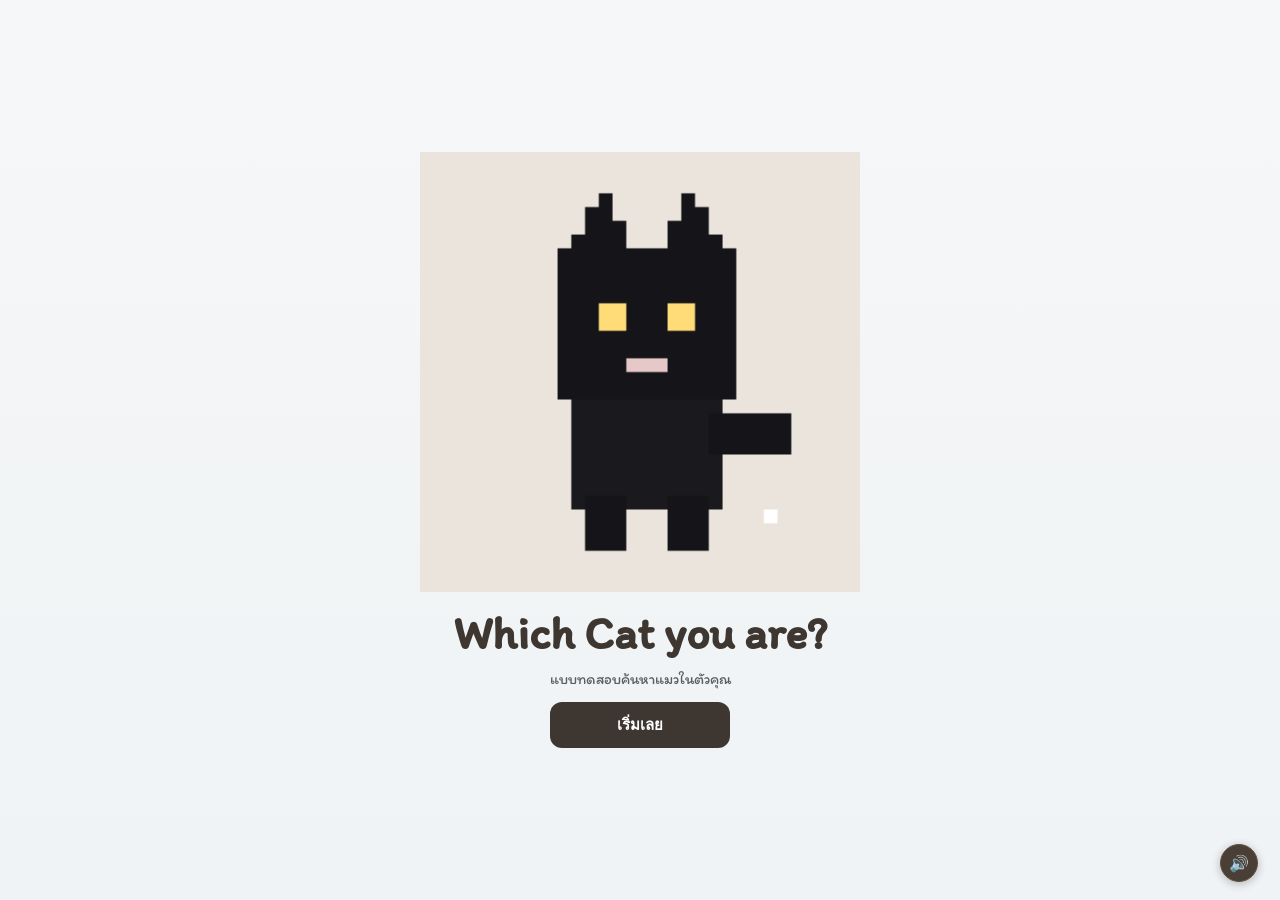
<file: index.html>
<!doctype html>
<html lang="th">
<head>
  <meta charset="UTF-8" />
  <meta name="viewport" content="width=device-width, initial-scale=1.0" />
  <title>Which Cat you are?</title>
  <link rel="stylesheet" href="style.css" />
</head>
<body>
  <div class="wrap wrap-landing" id="mainWrap">
    <section class="landing page-section page-visible" id="landing">
      <img class="landing-image" src="assets/cats/cover.gif" alt="Reborn as a cat" />
      <h2 class="landing-title">Which Cat you are? </h2>
      <p class="landing-sub">แบบทดสอบค้นหาแมวในตัวคุณ</p>
      <button class="start-btn" id="startBtn">เริ่มเลย</button>
    </section>

    <!-- ── Intro Story 0: บทนำ ── -->
    <section class="intro-wrap" id="introStory" style="display:none;">
      <div class="intro-card">
        <svg id="introCat0" width="72" height="67" viewBox="0 0 14 13" xmlns="http://www.w3.org/2000/svg" style="display:block;margin:0 auto 12px;image-rendering:pixelated;animation:pawBounce 1.6s ease-in-out infinite;cursor:pointer;">
          <rect x="1" y="0" width="2" height="2" fill="#1a1a1a"/>
          <rect x="11" y="0" width="2" height="2" fill="#1a1a1a"/>
          <rect x="1" y="1" width="12" height="1" fill="#1a1a1a"/>
          <rect x="0" y="2" width="14" height="5" fill="#1a1a1a"/>
          <rect x="1" y="7" width="12" height="1" fill="#1a1a1a"/>
          <rect x="2" y="3" width="2" height="2" fill="#FCF7DF"/>
          <rect x="10" y="3" width="2" height="2" fill="#FCF7DF"/>
          <rect x="6" y="5" width="2" height="1" fill="#f4a0a0"/>
          <rect x="2" y="8" width="10" height="3" fill="#1a1a1a"/>
          <rect x="2" y="11" width="2" height="2" fill="#1a1a1a"/>
          <rect x="10" y="11" width="2" height="2" fill="#1a1a1a"/>
          <rect x="12" y="7" width="1" height="3" fill="#1a1a1a"/>
          <rect x="13" y="6" width="1" height="2" fill="#1a1a1a"/>
        </svg>
        <p class="intro-story">
          เฮ้... ได้ยินมาว่า<br>
          มีแมวตัวนึงซ่อนอยู่ในตัวของเธอ
        </p>
        <button class="intro-next-btn" id="introStoryBtn">ต่อไป →</button>
      </div>
    </section>

    <!-- ── Intro Story 1: ถามชื่อ ── -->
    <section class="intro-wrap" id="introName" style="display:none;">
      <div class="intro-card">
        <svg id="introCat1" width="72" height="67" viewBox="0 0 14 13" xmlns="http://www.w3.org/2000/svg" style="display:block;margin:0 auto 12px;image-rendering:pixelated;animation:pawBounce 1.6s ease-in-out infinite;cursor:pointer;">
          <rect x="1" y="0" width="2" height="2" fill="#1a1a1a"/>
          <rect x="11" y="0" width="2" height="2" fill="#1a1a1a"/>
          <rect x="1" y="1" width="12" height="1" fill="#1a1a1a"/>
          <rect x="0" y="2" width="14" height="5" fill="#1a1a1a"/>
          <rect x="1" y="7" width="12" height="1" fill="#1a1a1a"/>
          <rect x="2" y="3" width="2" height="2" fill="#FCF7DF"/>
          <rect x="10" y="3" width="2" height="2" fill="#FCF7DF"/>
          <rect x="6" y="5" width="2" height="1" fill="#f4a0a0"/>
          <rect x="2" y="8" width="10" height="3" fill="#1a1a1a"/>
          <rect x="2" y="11" width="2" height="2" fill="#1a1a1a"/>
          <rect x="10" y="11" width="2" height="2" fill="#1a1a1a"/>
          <rect x="12" y="7" width="1" height="3" fill="#1a1a1a"/>
          <rect x="13" y="6" width="1" height="2" fill="#1a1a1a"/>
        </svg>
        <p class="intro-story">
          แต่ก่อนจะรู้ว่ามันคือแมวแบบไหน<br>
          ขอถามหน่อยนะ
        </p>
        <span class="intro-name-label">เธอชื่ออะไรน้า?</span>
        <input class="intro-name-input" id="nameInput" type="text" placeholder="พิมพ์ชื่อเลย..." maxlength="30" autocomplete="off" />
        <button class="intro-next-btn" id="introNextBtn" disabled>ต่อไป →</button>
      </div>
    </section>

    <!-- ── Intro Story 2: ทักทาย (ชื่อ + ประโยคแรก) ── -->
    <section class="intro-wrap" id="introGreet" style="display:none;">
      <div class="intro2-card">
        <svg id="introCat2" width="72" height="67" viewBox="0 0 14 13" xmlns="http://www.w3.org/2000/svg" style="display:block;margin:0 auto 12px;image-rendering:pixelated;animation:pawBounce 1.6s ease-in-out infinite;cursor:pointer;">
          <rect x="1" y="0" width="2" height="2" fill="#1a1a1a"/>
          <rect x="11" y="0" width="2" height="2" fill="#1a1a1a"/>
          <rect x="1" y="1" width="12" height="1" fill="#1a1a1a"/>
          <rect x="0" y="2" width="14" height="5" fill="#1a1a1a"/>
          <rect x="1" y="7" width="12" height="1" fill="#1a1a1a"/>
          <rect x="2" y="3" width="2" height="2" fill="#FCF7DF"/>
          <rect x="10" y="3" width="2" height="2" fill="#FCF7DF"/>
          <rect x="6" y="5" width="2" height="1" fill="#f4a0a0"/>
          <rect x="2" y="8" width="10" height="3" fill="#1a1a1a"/>
          <rect x="2" y="11" width="2" height="2" fill="#1a1a1a"/>
          <rect x="10" y="11" width="2" height="2" fill="#1a1a1a"/>
          <rect x="12" y="7" width="1" height="3" fill="#1a1a1a"/>
          <rect x="13" y="6" width="1" height="2" fill="#1a1a1a"/>
        </svg>
        <div class="intro2-name" id="greetName"></div>
        <p class="intro2-text">
          ชื่อเพราะดีนะ ✨<br><br>
          เราคือแมวสักตัวนึงของเธอเอง<br>
          ยินดีที่ได้รู้จักนะ
        </p>
        <button class="intro-next-btn" id="introGreetBtn">ต่อไป →</button>
      </div>
    </section>

    <!-- ── Intro Story 3: ว่ากันว่า ── -->
    <section class="intro-wrap" id="introGreet2" style="display:none;">
      <div class="intro2-card">
        <svg id="introCat3" width="72" height="67" viewBox="0 0 14 13" xmlns="http://www.w3.org/2000/svg" style="display:block;margin:0 auto 12px;image-rendering:pixelated;animation:pawBounce 1.6s ease-in-out infinite;cursor:pointer;">
          <rect x="1" y="0" width="2" height="2" fill="#1a1a1a"/>
          <rect x="11" y="0" width="2" height="2" fill="#1a1a1a"/>
          <rect x="1" y="1" width="12" height="1" fill="#1a1a1a"/>
          <rect x="0" y="2" width="14" height="5" fill="#1a1a1a"/>
          <rect x="1" y="7" width="12" height="1" fill="#1a1a1a"/>
          <rect x="2" y="3" width="2" height="2" fill="#FCF7DF"/>
          <rect x="10" y="3" width="2" height="2" fill="#FCF7DF"/>
          <rect x="6" y="5" width="2" height="1" fill="#f4a0a0"/>
          <rect x="2" y="8" width="10" height="3" fill="#1a1a1a"/>
          <rect x="2" y="11" width="2" height="2" fill="#1a1a1a"/>
          <rect x="10" y="11" width="2" height="2" fill="#1a1a1a"/>
          <rect x="12" y="7" width="1" height="3" fill="#1a1a1a"/>
          <rect x="13" y="6" width="1" height="2" fill="#1a1a1a"/>
        </svg>
        <p class="intro2-text">
          ว่ากันว่าทุกคนมีแมวในตัว<br>
          บางทีเธอเองอาจจะยังไม่รู้จักมันเลย
        </p>
        <button class="intro-next-btn" id="introGreet2Btn">ต่อไป →</button>
      </div>
    </section>

    <!-- ── Intro Story 4: ปูเรื่อง + เริ่มเลย ── -->
    <section class="intro-wrap" id="introGreet3" style="display:none;">
      <div class="intro2-card">
        <svg id="introCat4" width="72" height="67" viewBox="0 0 14 13" xmlns="http://www.w3.org/2000/svg" style="display:block;margin:0 auto 12px;image-rendering:pixelated;animation:pawBounce 1.6s ease-in-out infinite;cursor:pointer;">
          <rect x="1" y="0" width="2" height="2" fill="#1a1a1a"/>
          <rect x="11" y="0" width="2" height="2" fill="#1a1a1a"/>
          <rect x="1" y="1" width="12" height="1" fill="#1a1a1a"/>
          <rect x="0" y="2" width="14" height="5" fill="#1a1a1a"/>
          <rect x="1" y="7" width="12" height="1" fill="#1a1a1a"/>
          <rect x="2" y="3" width="2" height="2" fill="#FCF7DF"/>
          <rect x="10" y="3" width="2" height="2" fill="#FCF7DF"/>
          <rect x="6" y="5" width="2" height="1" fill="#f4a0a0"/>
          <rect x="2" y="8" width="10" height="3" fill="#1a1a1a"/>
          <rect x="2" y="11" width="2" height="2" fill="#1a1a1a"/>
          <rect x="10" y="11" width="2" height="2" fill="#1a1a1a"/>
          <rect x="12" y="7" width="1" height="3" fill="#1a1a1a"/>
          <rect x="13" y="6" width="1" height="2" fill="#1a1a1a"/>
        </svg>
        <p class="intro2-text">
          วันนี้เราเลยมีคำถามสั้นๆ มาลองค้นหาแมวในตัวเธอกัน<br><br>
          ลองตอบตามความรู้สึกเลยนะ<br>
          <em>แมวในตัวเธอรู้คำตอบอยู่แล้ว 🐾</em>
        </p>
        <button class="intro-start-btn" id="introStartBtn">พร้อมแล้ว! เริ่มเลย</button>
      </div>
    </section>

    <section class="head" id="quizHead" style="display:none;">
      <div class="progress">
        <div class="bar" id="bar">
          <div class="cat-runner" id="catRunner">
            <svg viewBox="0 0 12 12" xmlns="http://www.w3.org/2000/svg">
              <g>
                <!-- หู -->
                <rect x="1" y="0" width="2" height="2" fill="#1a1a1a"/>
                <rect x="9" y="0" width="2" height="2" fill="#1a1a1a"/>
                <!-- หัวกลม -->
                <rect x="1" y="1" width="10" height="1" fill="#1a1a1a"/>
                <rect x="0" y="2" width="12" height="6" fill="#1a1a1a"/>
                <rect x="1" y="8" width="10" height="1" fill="#1a1a1a"/>
                <!-- ตา -->
                <rect x="2" y="4" width="2" height="2" fill="#f5c842"/>
                <rect x="8" y="4" width="2" height="2" fill="#f5c842"/>
                <!-- จมูก/ปาก -->
                <rect x="5" y="6" width="2" height="1" fill="#A79A8A"/>
              </g>
            </svg>
          </div>
        </div>
      </div>
    </section>

    <section class="card" id="quizCard" style="display:none;">
      <div class="q-no" id="qNo"></div>
      <h2 class="q-title" id="qTitle"></h2>

      <!-- อนาคต: ถ้าข้อไหนมีรูป ใส่ path ใน data.image -->
      <img id="qImage" class="question-image" alt="question image" />

      <div id="options"></div>

      <div class="actions">
        <button class="btn btn-back" id="backBtn">ย้อนกลับ</button>
        <button class="btn btn-next" id="nextBtn" disabled>ถัดไป</button>
      </div>
    </section>

    <section id="result" class="result"></section>
  </div>

  <!-- 🐾 Floating particles -->
  <canvas id="particleCanvas" style="position:fixed;inset:0;pointer-events:none;z-index:0;opacity:0.5;"></canvas>
  <div class="popup-overlay" id="catPopup" style="display:none;">
    <div class="popup-window">
      <div class="popup-titlebar">
        <div class="popup-titlebar-left">
          <div class="popup-titlebar-btn">□</div>
          <span>猫のメッセージ</span>
        </div>
        <div style="display:flex;gap:3px;">
          <div class="popup-titlebar-btn">－</div>
          <div class="popup-titlebar-btn">✕</div>
        </div>
      </div>
      <div class="popup-body">
        <p>あなたは猫を受け取りました</p>
        <p class="popup-sub">You have received a cat.</p>
        <svg id="popupCatSvg" width="72" height="67" viewBox="0 0 14 13" xmlns="http://www.w3.org/2000/svg" style="display:block;margin:8px auto 4px;image-rendering:pixelated;animation:popupCatFloat 1.8s ease-in-out infinite;cursor:pointer;">
          <!-- หู -->
          <rect x="1" y="0" width="2" height="2" fill="#1a1a1a"/>
          <rect x="11" y="0" width="2" height="2" fill="#1a1a1a"/>
          <!-- หัว -->
          <rect x="1" y="1" width="12" height="1" fill="#1a1a1a"/>
          <rect x="0" y="2" width="14" height="5" fill="#1a1a1a"/>
          <rect x="1" y="7" width="12" height="1" fill="#1a1a1a"/>
          <!-- ตา -->
          <rect x="2" y="3" width="2" height="2" fill="#FCF7DF"/>
          <rect x="10" y="3" width="2" height="2" fill="#FCF7DF"/>
          <!-- จมูก -->
          <rect x="6" y="5" width="2" height="1" fill="#f4a0a0"/>
          <!-- ลำตัว -->
          <rect x="2" y="8" width="10" height="3" fill="#1a1a1a"/>
          <!-- ขา -->
          <rect x="2" y="11" width="2" height="2" fill="#1a1a1a"/>
          <rect x="10" y="11" width="2" height="2" fill="#1a1a1a"/>
          <!-- หาง -->
          <rect x="12" y="7" width="1" height="3" fill="#1a1a1a"/>
          <rect x="13" y="6" width="1" height="2" fill="#1a1a1a"/>
        </svg>
        <br>
        <button class="popup-ok" id="popupOkBtn">Ok</button>
      </div>
    </div>
  </div>
  <canvas id="sparkleCanvas" style="position:fixed;inset:0;pointer-events:none;z-index:1000;"></canvas>
  <script src="main.js"></script>
</body>
</html>
</file>
<file: style.css>
@import url('https://fonts.googleapis.com/css2?family=Itim&display=swap');
    :root{
      --blue:#ffffff;
      --taupe:#A79A8A;
      --cream:#FCF7DF;
      --dark:#3E3630;
      --bg:#f3f5f6;
      --card:#ffffff;
      --line:#e6e8ea;
    }
    *{box-sizing:border-box}
    body{
      margin:0;
      font-family:"Itim",sans-serif;
      background:var(--bg);
      color:var(--dark);
    }
    .wrap{
      max-width:760px;
      margin:0 auto;
      padding:0 16px 48px;
      min-height:100vh;
      display:flex;
      flex-direction:column;
      justify-content:center;
      position:relative;
      z-index:1;
    }
    .wrap-landing{
      max-width:none;
      margin:0;
      padding:0;
      min-height:100vh;
      display:flex;
      align-items:center;
      justify-content:center;
      background:linear-gradient(180deg,#f5f7f8 0%, #f3f5f6 40%, #eff3f5 100%);
    }
    .head{
      background:transparent;
      border:none;
      border-radius:0;
      padding:0 0 14px 0;
      margin-bottom:0;
    }
    h1{
      margin:0 0 6px;
      font-family:"Itim","Noto Sans Thai",sans-serif;
      font-size:24px;
      letter-spacing:.2px;
    }
    .small{margin:0;color:#5b534d;font-size:14px}
    .meta{
      display:flex;
      justify-content:space-between;
      align-items:center;
      gap:10px;
      margin-top:10px;
    }
    .chip{
      background:#fff;
      border:1px solid #ebe6d5;
      border-radius:999px;
      padding:5px 10px;
      font-size:12px;
    }
    .progress{
      margin-top:0;
      height:10px;
      background:#eceff1;
      border-radius:999px;
      overflow:visible;
      flex:1;
      max-width:320px;
      margin:0 auto;
      position:relative;
    }
    .bar{
      width:0%;
      height:100%;
      background:var(--taupe);
      border-radius:999px;
      transition:width .4s cubic-bezier(.4,0,.2,1);
      position:relative;
      overflow:visible;
    }
    /* ====== pixel cat runner ====== */
    .cat-runner{
      position:absolute;
      right:-16px;
      top:50%;
      transform:translateY(-35%);
      width:36px;
      height:36px;
      pointer-events:none;
      z-index:10;
      image-rendering:pixelated;
      animation:catBounce .45s steps(2,end) infinite;
    }
    .cat-runner svg{
      width:100%;
      height:100%;
      image-rendering:pixelated;
    }
    @keyframes catBounce{
      0%,100%{ transform:translateY(-35%); }
      50%    { transform:translateY(-42%); }
    }

    .card{
      background:transparent;
      border:none;
      border-radius:0;
      padding:0;
      box-shadow:none;
    }
    .q-no{
      font-size:13px;
      color:#70757a;
      margin-bottom:8px;
      display:none;
    }
    .q-title{
      margin:0 0 14px;
      font-size:19px;
      line-height:1.4;
      text-align:center;
    }
    #quizCard{
      max-width:640px;
      margin:0 auto;
    }
    #options{
      width:340px;
      max-width:100%;
      margin:0 auto;
    }

    /* เผื่อใส่รูปในอนาคต */
    .question-image{
      width:100%;
      max-height:260px;
      object-fit:cover;
      border-radius:10px;
      border:1px solid #ddd;
      margin:0 0 10px;
      display:none;
    }
    .question-image.show{display:block}

    .opt{
      display:flex;
      align-items:center;
      justify-content:center;
      gap:0;
      width:100%;
      max-width:none;
      text-align:center;
      border:1px solid #dfe4e7;
      background:#fff;
      border-radius:999px;
      padding:12px 20px;
      margin:0 auto 8px;
      cursor:pointer;
      color:var(--dark);
      font-size:14px;
      font-weight:500;
      font-family:"Itim",sans-serif;
    }
    .opt:hover{background:#f8fafb}
    .opt.selected{
      background:#a79a8a;
      color:#FCF7DF;
      border-color:#a79a8a;
    }
    @keyframes optBounce{
      0%  { transform:scale(1); }
      30% { transform:scale(0.94); }
      55% { transform:scale(1.03); }
      75% { transform:scale(0.98); }
      100%{ transform:scale(1); }
    }
    .opt.bounce{
      animation:optBounce 0.4s cubic-bezier(.36,.07,.19,.97) both;
    }
    .actions{
      display:flex;
      gap:8px;
      margin-top:12px;
    }
    .btn{
      border:none;
      border-radius:12px;
      padding:10px 14px;
      font-weight:700;
      cursor:pointer;
      font-size:14px;
      font-family:"Itim",sans-serif;
    }
    .btn-back{
      background:#e6edf1;
      color:#2d2d2d;
    }
    .btn-next{
      background:var(--dark);
      color:#fff;
      margin-left:auto;
      display:none;
    }
    .btn:disabled{
      opacity:.45;
      cursor:not-allowed;
    }
    .question-anim{
      animation:questionEnter .28s ease;
    }
    .question-exit{
      animation:questionExit .24s ease forwards;
    }
    @keyframes questionEnter{
      from{
        opacity:0;
        transform:translateY(8px);
      }
      to{
        opacity:1;
        transform:translateY(0);
      }
    }
    @keyframes questionExit{
      from{
        opacity:1;
        transform:translateY(0);
      }
      to{
        opacity:0;
        transform:translateY(-8px);
      }
    }

    /* ====== result card redesign ====== */
    .result{
      display:none;
      padding:20px 0 40px;
    }
    /* outer card */
    .result-card{
      background:#FCF7DF;
      border:2px solid #9B8B7B;
      border-radius:0;
      max-width:520px;
      margin:0 auto;
      overflow:hidden;
      box-shadow: 4px 4px 0 #9B8B7B, inset 1px 1px 0 #ffffff;
      position:relative;
    }
    /* top accent bar */
    .result-card::before{
      display:none;
    }
    /* bottom accent bar */
    .result-card::after{
      display:none;
    }
    /* image section */
    .result-img-wrap{
      background: linear-gradient(180deg, #ffffff 0%, #f5f7f8 100%);
      display:flex;
      align-items:center;
      justify-content:center;
      padding:28px 20px 20px;
      position:relative;
    }
    .result-image{
      width:min(55%, 200px);
      height:auto;
      max-height:200px;
      object-fit:contain;
      filter:drop-shadow(0 6px 18px rgba(62,54,48,0.18));
      display:block;
      margin:0 auto;
    }
    /* rarity badge */
      position:absolute;
      top:14px;
      right:16px;
      background:#3E3630;
      color:#FCF7DF;
      font-family:"Courier New",monospace;
      font-size:10px;
      letter-spacing:1.5px;
      padding:3px 10px;
      border-radius:999px;
    }
    /* body section */
    .result-body{
      padding:20px 24px 24px;
    }
    .result-head{
      text-align:center;
      margin-bottom:14px;
      padding:14px;
      border-bottom: 1px solid #d5cfc4;
      background:#8B7F6B;
    }
    .result-title{
      margin:0 0 4px;
      font-size:clamp(20px, 7vw, 34px);
      color:#ffffff;
      line-height:1.2;
      white-space:normal;
      overflow-wrap:break-word;
      word-break:break-word;
    }
    .result-subtitle{
      margin:0;
      font-size:13px;
      letter-spacing:3px;
      color:#ffffff;
      font-family:"Courier New",monospace;
      font-weight:900;
    }
    .result-desc{
      font-size:17px;
      text-align:center;
      color:#3E3630;
      margin:0 0 12px;
      font-weight:600;
      line-height:1.5;
      background:#FCF7DF;
      padding:12px;
      border-radius:0;
    }
    .result-explain{
      font-size:15px;
      line-height:1.65;
      color:#5a5048;
      background:#ffffff;
      border-radius:8px;
      padding:10px 14px;
      margin:0 0 14px;
    }
    /* stat pills */
    .result-stats{
      display:flex;
      justify-content:center;
      gap:8px;
      flex-wrap:wrap;
      margin-bottom:14px;
    }
    .stat{
      background:#3E3630;
      color:#FCF7DF;
      border-radius:999px;
      padding:5px 14px;
      font-size:13px;
      font-family:"Itim",sans-serif;
    }
    /* quote */
    .result-quote{
      text-align:center;
      font-size:14px;
      color:#A79A8A;
      font-style:italic;
      margin:0 0 18px;
      font-family:"Itim",sans-serif;
    }
    /* retry */
    .retry-btn{
      display:block;
      margin:0 auto;
      border:2px solid #3E3630;
      background:#3E3630;
      color:#FCF7DF;
      border-radius:999px;
      padding:10px 32px;
      font-size:15px;
      font-weight:700;
      font-family:"Itim",sans-serif;
      cursor:pointer;
      letter-spacing:.5px;
      transition:background .2s, color .2s;
      margin-bottom:8px;
    }
    .retry-btn:hover{
      background:#FCF7DF;
      color:#3E3630;
    }
    /* crew section */
    .crew-wrap{
      max-width:520px;
      margin:16px auto 0;
      text-align:center;
    }
    .crew-title{
      font-size:16px;
      letter-spacing:2px;
      color:#A79A8A;
      font-family:"Courier New",monospace;
      margin:0 0 12px;
    }
    .crew-grid{
      display:grid;
      grid-template-columns:repeat(3,1fr);
      gap:10px;
    }
    .crew-item{
      text-align:center;
      font-size:11px;
      color:#3E3630;
      background:#FCF7DF;
      border:1px solid #d5cfc4;
      border-radius:14px;
      padding:10px 6px 8px;
    }
    .crew-item img{
      width:64px;
      height:64px;
      object-fit:cover;
      border-radius:999px;
      border:2px solid #A79A8A;
      background:#ffffff;
      margin:0 auto 6px;
      display:block;
    }
    .result-rare{ display:none; }
    .stars{ display:none; }
    .rare-pill{ display:none; }
    .landing{
      width:min(980px, 92vw);
      padding:32px 20px;
      text-align:center;
    }
    .landing-image{
      width:min(760px, 88vw);
      max-height:440px;
      object-fit:contain;
      border-radius:0;
      background:transparent;
      border:none;
      margin:0 auto 14px;
      display:block;
    }
    .landing-title{
      margin:0 0 8px;
      font-size:clamp(30px,4vw,46px);
      line-height:1.2;
    }
    .landing-sub{
      margin:0 0 14px;
      color:#5a5f64;
      font-size:15px;
    }
    .start-btn{
      border:none;
      background:var(--dark);
      color:#fff;
      border-radius:12px;
      padding:11px 18px;
      font-weight:700;
      font-size:15px;
      cursor:pointer;
      min-width:180px;
    }
    @media (max-width:720px){
      body{
        font-size:18px;
      }
      .landing{
        padding:22px 16px;
      }
      .landing-image{
        max-height:320px;
      }
      .landing-sub{
        font-size:18px;
      }
      h1{
        font-size:28px;
      }
      .small{
        font-size:17px;
      }
      .chip{
        font-size:14px;
      }
      .q-title{
        font-size:24px;
      }
      .opt{
        font-size:16px;
        padding:10px 12px;
      }
      .btn{
        font-size:18px;
      }
      .result-title{font-size:30px}
      .result-subtitle{font-size:12px;letter-spacing:3px}
      .result-desc{font-size:17px}
      .result-explain{font-size:15px}
      .stat{font-size:13px;}
      .result-quote{font-size:14px;}
      .crew-title{font-size:13px;}
      .crew-item{font-size:11px;}
      .result-stats {
        display: flex !important;
        flex-direction: row !important;
      }
      .crew-grid{grid-template-columns:repeat(3,1fr)}
    }

    @media (min-width:721px){
      .q-title{
        font-size:26px;
      }
      .opt{
        font-size:18px;
        padding:14px 20px;
        margin-bottom:10px;
      }
      .btn{
        font-size:17px;
        padding:12px 18px;
      }
      .progress{
        max-width:520px;
        height:14px;
      }
      .cat-runner{
        width:42px;
        height:42px;
      }
      .popup-window{
        width:min(520px, 86vw);
      }
      .popup-body p{
        font-size:16px;
      }
      .popup-body .popup-sub{
        font-size:13px;
      }
      .popup-ok{
        font-size:16px;
        padding:7px 44px;
      }
      .popup-titlebar{
        font-size:13px;
        padding:5px 8px;
      }
      .popup-titlebar-btn{
        width:16px;
        height:16px;
        font-size:9px;
      }
    }

    @keyframes popupCatFloat{
      0%,100%{ transform:translateY(0); }
      50%    { transform:translateY(-4px); }
    }
    @keyframes popupCatBounce{
      0%  { transform:scale(1); }
      20% { transform:scale(0.88); }
      50% { transform:scale(1.18); }
      70% { transform:scale(0.95); }
      85% { transform:scale(1.06); }
      100%{ transform:scale(1); }
    }
    #popupCatSvg.cat-bounce{
      animation:popupCatBounce 0.45s cubic-bezier(.36,.07,.19,.97) both !important;
    }
    /* ====== result titlebar ====== */
    .result-titlebar{
      background:#9B8B7B;
      display:flex;
      align-items:center;
      justify-content:space-between;
      padding:4px 6px;
      font-size:11px;
      color:#FCF7DF;
      font-weight:bold;
      letter-spacing:.5px;
    }
    .result-titlebar-left{display:flex;align-items:center;gap:4px;}
    .result-titlebar-btn{
      width:13px;height:13px;
      background:#FCF7DF;
      border:1px solid #3E3630;
      font-size:7px;
      display:flex;align-items:center;justify-content:center;
      color:#3E3630;
    }


    /* ====== page transitions ====== */
    .page-section{
      transition: opacity 0.35s ease, transform 0.35s ease;
    }
    .page-hidden{
      opacity:0;
      transform:translateY(18px);
      pointer-events:none;
    }
    .page-visible{
      opacity:1;
      transform:translateY(0);
    }
    /* ====== retro popup ====== */
    .popup-overlay{
      position:fixed;
      inset:0;
      display:flex;
      align-items:center;
      justify-content:center;
      z-index:999;
      background:rgba(255,255,255,0.15);
      backdrop-filter:blur(3px);
      -webkit-backdrop-filter:blur(3px);
      animation:fadeInOverlay .25s ease;
    }
    @keyframes fadeInOverlay{
      from{opacity:0;transform:scale(.92)} to{opacity:1;transform:scale(1)}
    }
    .popup-window{
      font-family:"Courier New", monospace;
      background:#FCF7DF;
      border:2px solid #A79A8A;
      box-shadow:4px 4px 0 #A79A8A, inset 1px 1px 0 #ffffff;
      width:min(300px, 86vw);
      image-rendering:pixelated;
    }
    .popup-titlebar{
      background:#A79A8A;
      display:flex;
      align-items:center;
      justify-content:space-between;
      padding:4px 6px;
      font-size:11px;
      color:#FCF7DF;
      font-weight:bold;
      letter-spacing:.5px;
    }
    .popup-titlebar-left{display:flex;align-items:center;gap:4px;}
    .popup-titlebar-btn{
      width:13px;height:13px;
      background:#FCF7DF;
      border:1px solid #3E3630;
      font-size:7px;
      display:flex;align-items:center;justify-content:center;
      color:#3E3630;
    }
    .popup-body{
      padding:24px 24px 20px;
      text-align:center;
    }
    .popup-body p{
      margin:0 0 2px;
      font-size:12px;
      color:#3E3630;
      line-height:1.6;
    }
    .popup-body .popup-sub{
      font-size:11px;
      color:#A79A8A;
      margin-bottom:12px;
      font-style:italic;
    }
    .popup-ok{
      margin-top:14px;
      background:#FCF7DF;
      border:2px solid #3E3630;
      box-shadow:2px 2px 0 #3E3630;
      padding:5px 32px;
      font-family:"Courier New", monospace;
      font-size:13px;
      font-weight:bold;
      color:#3E3630;
      cursor:pointer;
      letter-spacing:1px;
      display:inline-block;
    }
    .popup-ok:active{box-shadow:none;transform:translate(2px,2px);}

    /* ── Intro Story Screen ── */
    .intro-wrap{
      display:flex;
      flex-direction:column;
      align-items:center;
      justify-content:center;
      min-height:100vh;
      width:100%;
      padding:32px 20px;
      background:linear-gradient(180deg,#f5f7f8 0%, #f3f5f6 40%, #eff3f5 100%);
    }
    .intro-card{
      background:#ffffff;
      border:1.5px solid #e6e8ea;
      border-radius:20px;
      padding:36px 28px 32px;
      max-width:400px;
      width:100%;
      text-align:center;
      box-shadow:0 4px 24px rgba(62,54,48,0.07);
    }
    .intro-paw{
      font-size:36px;
      margin-bottom:12px;
      display:block;
      animation:pawBounce 1.6s ease-in-out infinite;
    }
    @keyframes pawBounce{
      0%,100%{transform:translateY(0)} 50%{transform:translateY(-6px)}
    }
    .intro-story{
      font-size:16px;
      color:#3E3630;
      line-height:1.8;
      margin:0 0 24px;
      font-weight:400;
    }
    .intro-story b{
      color:#3E3630;
      font-weight:400;
    }
    .intro-name-label{
      font-size:13px;
      color:#A79A8A;
      margin-bottom:8px;
      display:block;
    }
    .intro-name-input{
      width:100%;
      padding:12px 16px;
      border:1.5px solid #e6e8ea;
      border-radius:12px;
      font-family:"Itim",sans-serif;
      font-size:17px;
      color:#3E3630;
      background:#FCF7DF;
      outline:none;
      text-align:center;
      transition:border-color .2s;
      margin-bottom:20px;
    }
    .intro-name-input:focus{
      border-color:#A79A8A;
    }
    .intro-name-input::placeholder{
      color:#c9bfb4;
    }
    .intro-next-btn{
      background:#3E3630;
      color:#FCF7DF;
      border:none;
      border-radius:12px;
      padding:13px 0;
      width:100%;
      font-family:"Itim",sans-serif;
      font-size:16px;
      cursor:pointer;
      transition:opacity .2s, transform .1s;
      letter-spacing:.5px;
    }
    .intro-next-btn:hover{opacity:.88}
    .intro-next-btn:active{transform:scale(.97)}
    .intro-next-btn:disabled{opacity:.4;cursor:default}

    /* ── Intro Story Screen 2 (ทักทาย) ── */
    .intro2-card{
      background:#ffffff;
      border:1.5px solid #e6e8ea;
      border-radius:20px;
      padding:36px 28px 32px;
      max-width:400px;
      width:100%;
      text-align:center;
      box-shadow:0 4px 24px rgba(62,54,48,0.07);
    }
    .intro2-name{
      font-size:22px;
      font-weight:bold;
      color:#3E3630;
      margin:8px 0 4px;
    }
    .intro2-text{
      font-size:15px;
      color:#3E3630;
      line-height:1.85;
      margin:14px 0 28px;
    }
    .intro2-text em{
      color:#3E3630;
      font-style:normal;
    }
    .intro-start-btn{
      background:#3E3630;
      color:#FCF7DF;
      border:none;
      border-radius:12px;
      padding:13px 0;
      width:100%;
      font-family:"Itim",sans-serif;
      font-size:16px;
      cursor:pointer;
      transition:opacity .2s, transform .1s;
      letter-spacing:.5px;
    }
    .intro-start-btn:hover{opacity:.88}
    .intro-start-btn:active{transform:scale(.97)}
</file>
